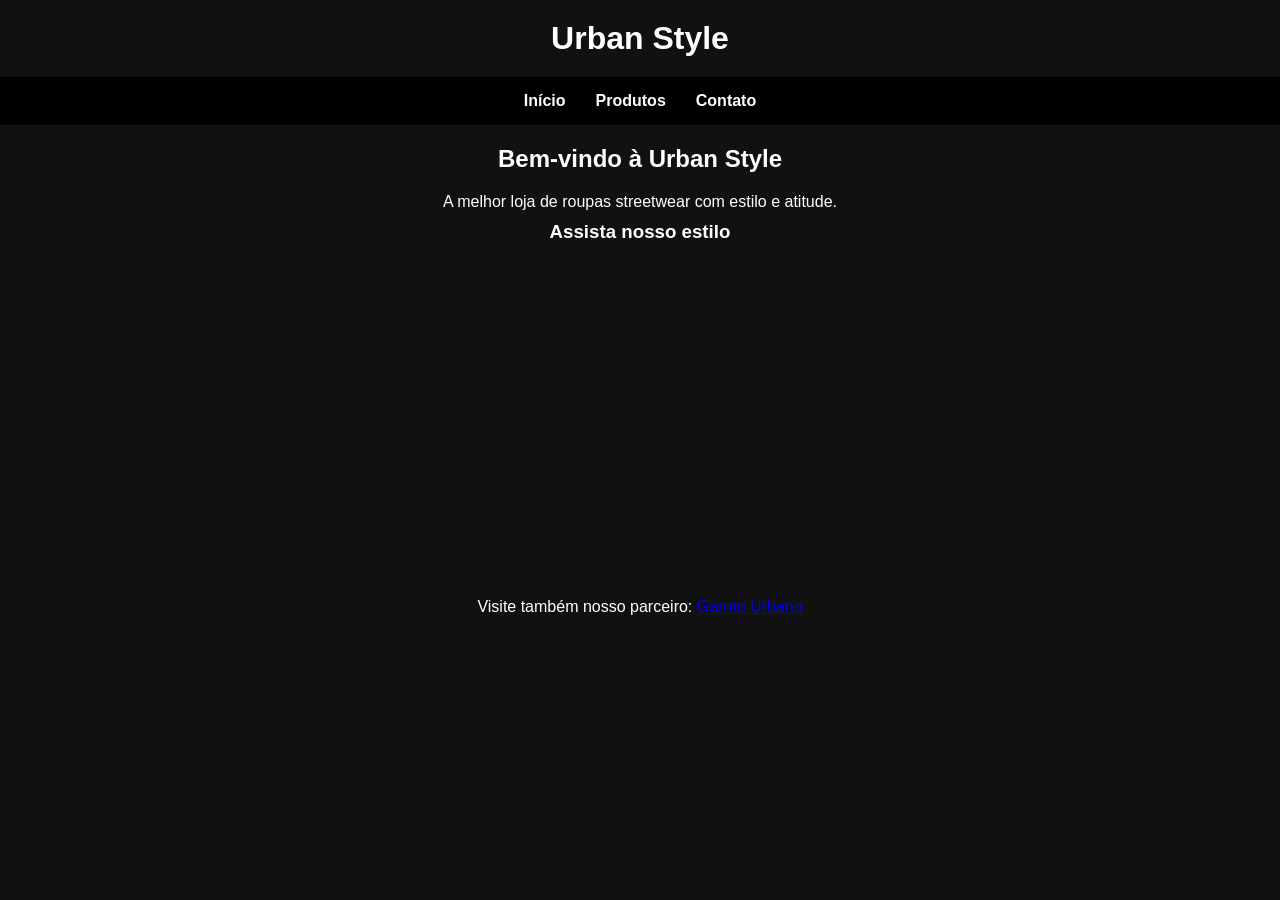
<file: index.html>
<!DOCTYPE html>
<html lang="pt-br">
<head>
    <meta charset="UTF-8">
    <title>Urban Style</title>
    <link rel="stylesheet" href="style.css">
</head>
<body>

    <h1>Urban Style</h1>

    <ul>
        <li><a href="index.html">Início</a></li>
        <li><a href="produtos.html">Produtos</a></li>
        <li><a href="contato.html">Contato</a></li>
    </ul>

    <h2>Bem-vindo à Urban Style</h2>

    <p>A melhor loja de roupas streetwear com estilo e atitude.</p>

    

    <h3>Assista nosso estilo</h3>
    <iframe width="560" height="315" src="https://www.youtube.com/embed/8W-timQTi48?si=E42D0ZJl-zNEn9i4" title="YouTube video player" frameborder="0" allow="accelerometer; autoplay; clipboard-write; encrypted-media; gyroscope; picture-in-picture; web-share" referrerpolicy="strict-origin-when-cross-origin" allowfullscreen></iframe>


    <p>Visite também nosso parceiro:
        <a href="https://www.lojagarotourbano.com.br/" target="_blank">Garoto Urbano</a>
    </p>

</body>
</html>
</file>
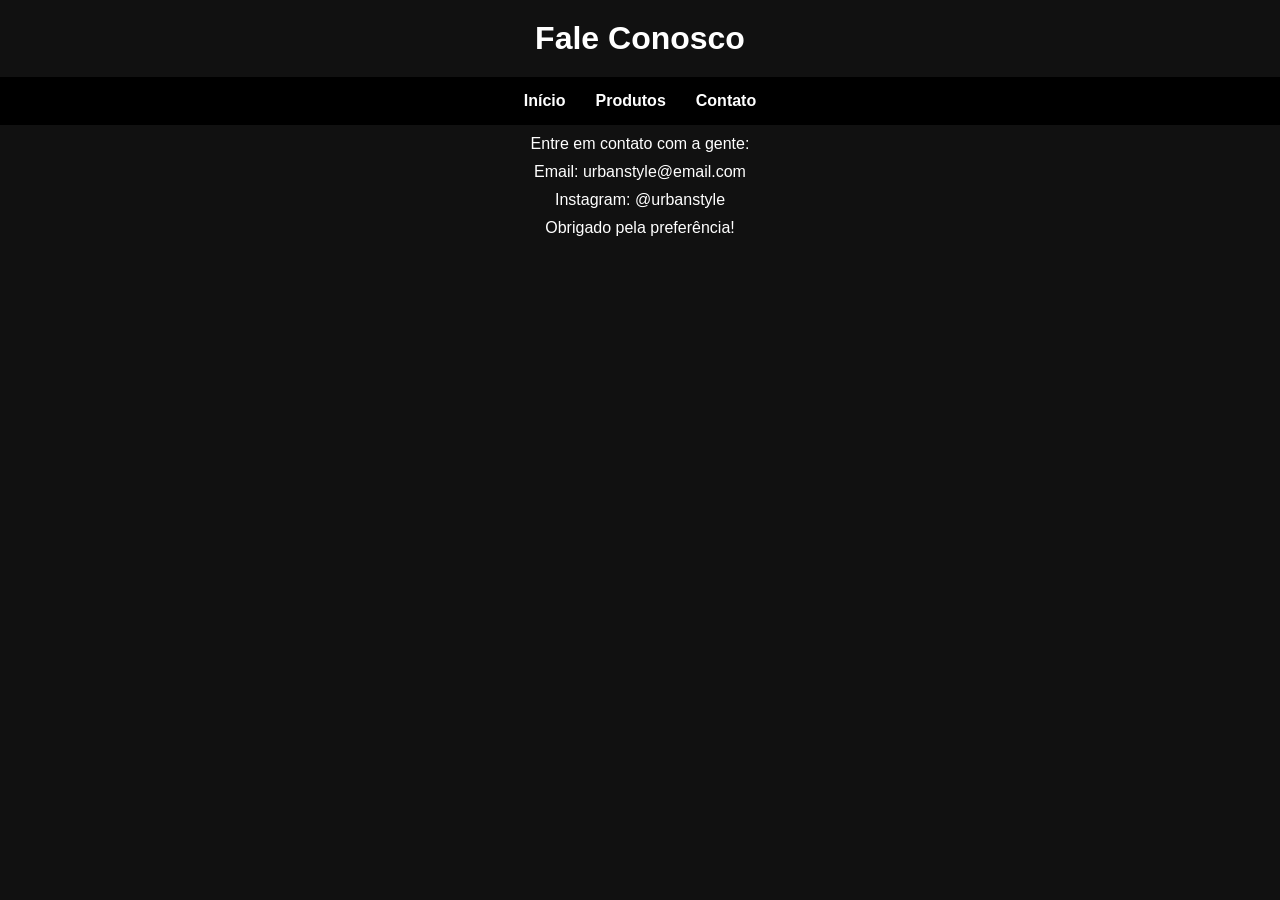
<file: contato.html>
<!DOCTYPE html>
<html lang="pt-br">
<head>
    <meta charset="UTF-8">
    <title>Contato</title>
    <link rel="stylesheet" href="style.css">
</head>
<body>

    <h1>Fale Conosco</h1>

    <ul>
        <li><a href="index.html">Início</a></li>
        <li><a href="produtos.html">Produtos</a></li>
        <li><a href="contato.html">Contato</a></li>
    </ul>

    <p>Entre em contato com a gente:</p>

    <p>Email: urbanstyle@email.com</p>
    <p>Instagram: @urbanstyle</p>

    <p>Obrigado pela preferência!</p>

</body>
</html>
</file>
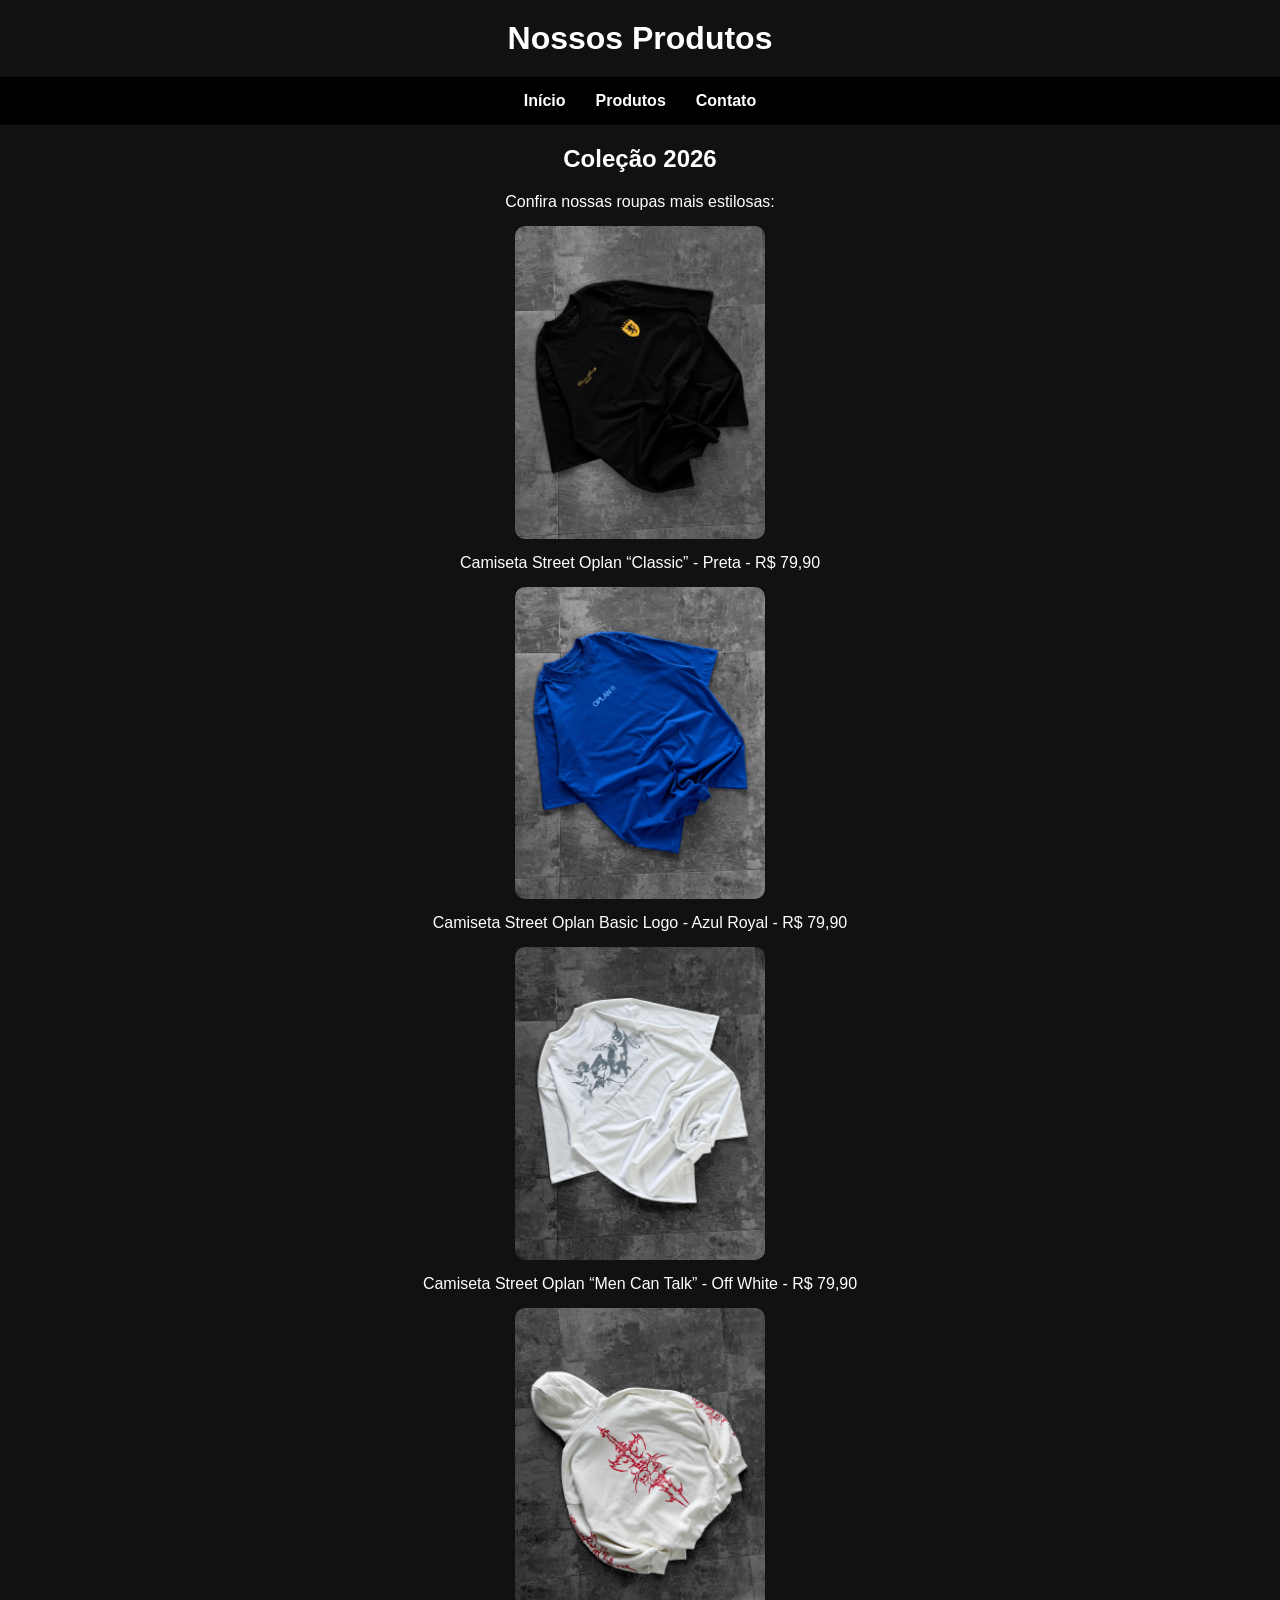
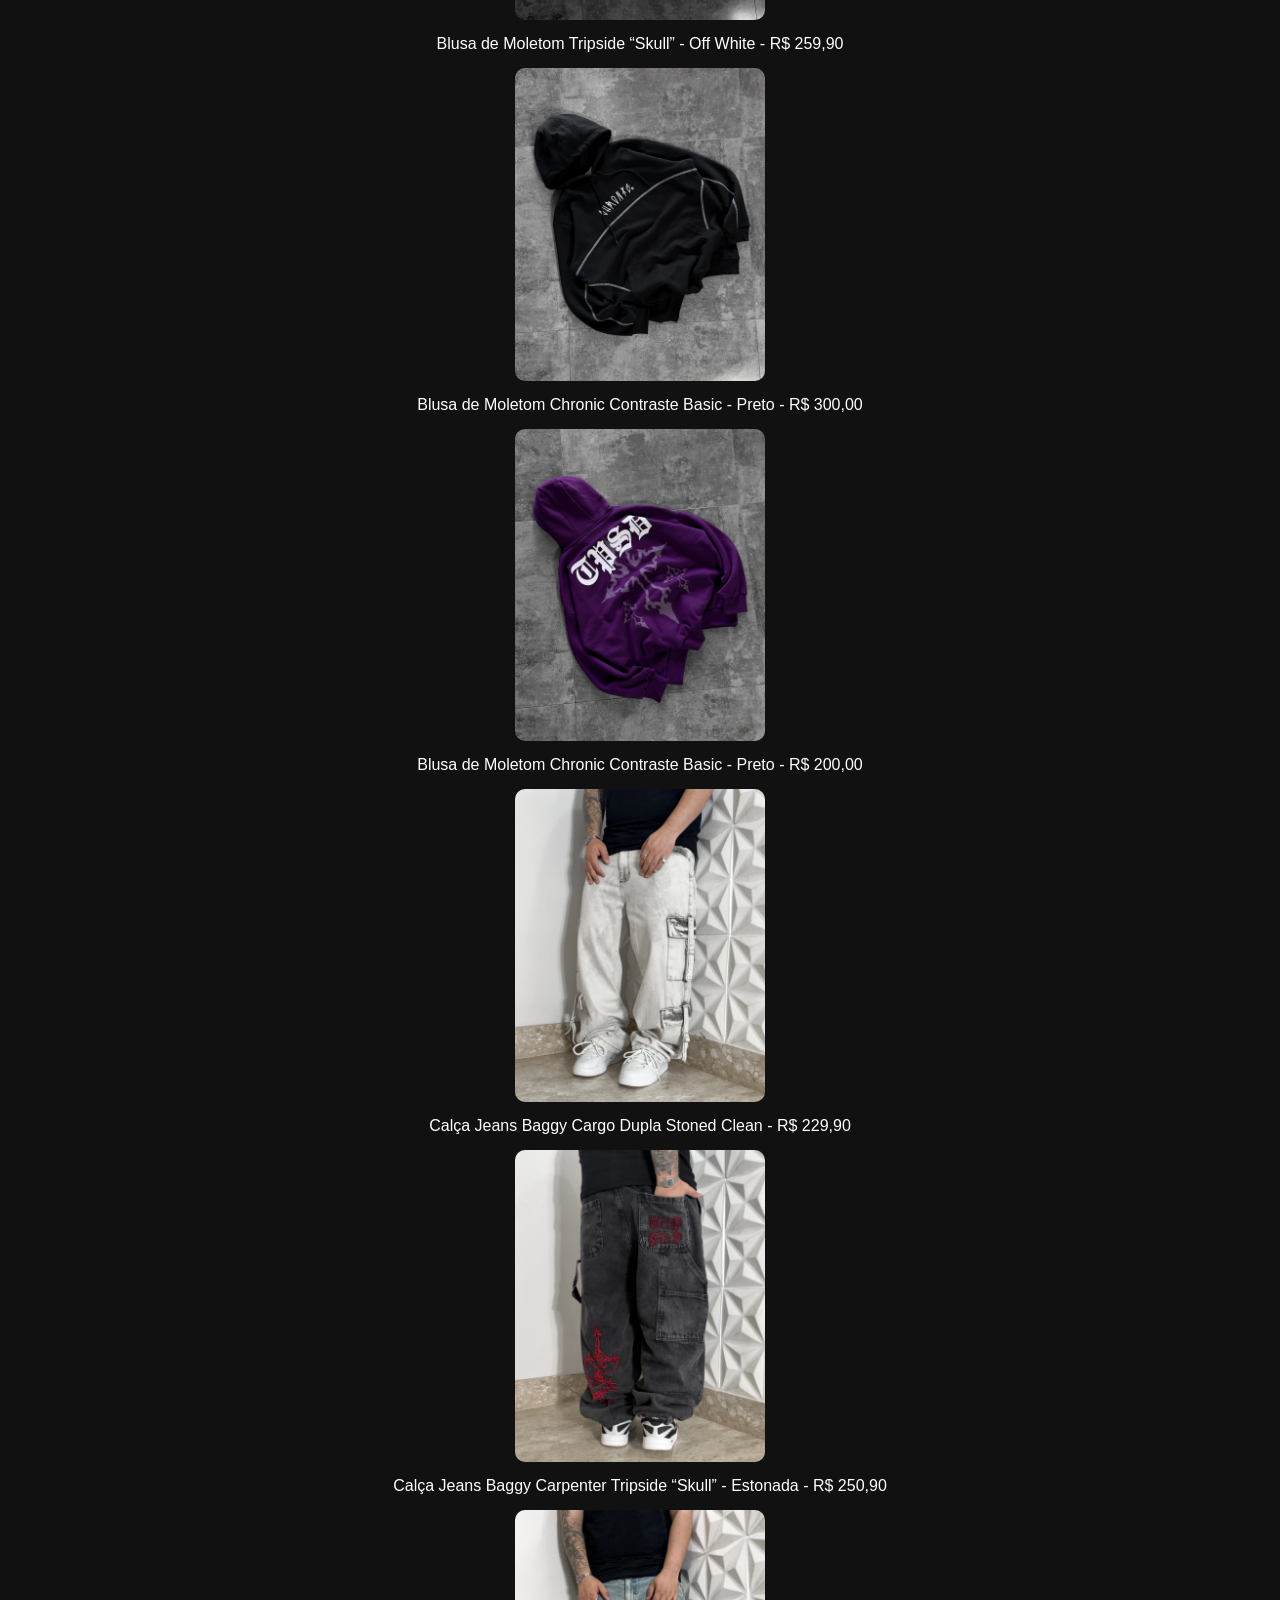
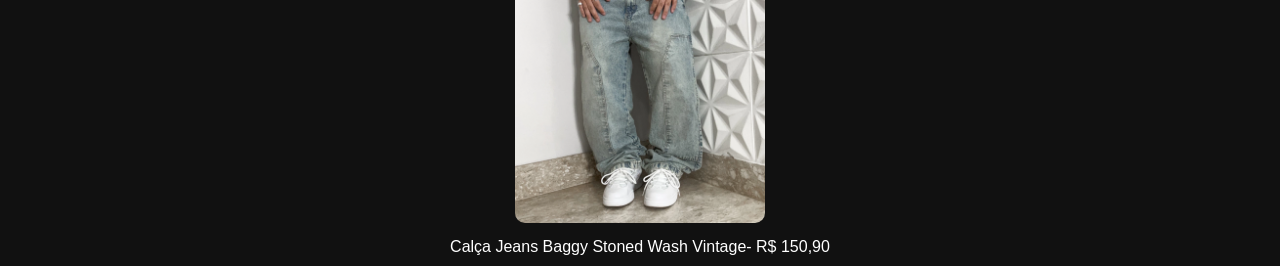
<file: produtos.html>
<!DOCTYPE html>
<html lang="pt-br">
<head>
    <meta charset="UTF-8">
    <title>Produtos</title>
    <link rel="stylesheet" href="style.css">
</head>
<body>

    <h1>Nossos Produtos</h1>

    <ul>
        <li><a href="index.html">Início</a></li>
        <li><a href="produtos.html">Produtos</a></li>
        <li><a href="contato.html">Contato</a></li>
    </ul>

    <h2>Coleção 2026</h2>

    <p>Confira nossas roupas mais estilosas:</p>

    <img src="images/camisa1.webp" width="250">
    <p>Camiseta Street Oplan “Classic” - Preta - R$ 79,90</p>

    <img src="images/camisa2.webp" width="250">
    <p>Camiseta Street Oplan Basic Logo - Azul Royal - R$ 79,90</p>

    <img src="images/camisa3.webp" width="250">
    <p>Camiseta Street Oplan “Men Can Talk” - Off White - R$ 79,90</p>


    <img src="images/moletom1.webp" width="250">
    <p>Blusa de Moletom Tripside “Skull” - Off White - R$ 259,90</p>

     <img src="images/moletom2.webp" width="250">
    <p>Blusa de Moletom Chronic Contraste Basic - Preto - R$ 300,00</p>

    <img src="images/moletom3.webp" width="250">
    <p>Blusa de Moletom Chronic Contraste Basic - Preto - R$ 200,00</p>

    <img src="images/produto1.webp" width="250">
    <p>Calça Jeans Baggy Cargo Dupla Stoned Clean  - R$ 229,90</p>
    
     <img src="images/produto2.webp" width="250">
    <p>Calça Jeans Baggy Carpenter Tripside “Skull” - Estonada - R$ 250,90</p>

     <img src="images/produto3.webp" width="250">
    <p>Calça Jeans Baggy Stoned Wash Vintage- R$ 150,90</p>
</body>
</html>
</file>
<file: style.css>
/* Reset básico */
* {
    margin: 0;
    padding: 0;
    box-sizing: border-box;
}

body {
    font-family: Arial, sans-serif;
    background-color: #111;
    text-align: center;
    color: #fff;
}

ul {
    list-style: none;
    display: flex;
    justify-content: center;
    background-color: #000;
    padding: 15px;
}

ul li {
    margin: 0 15px;
}

ul li a {
    text-decoration: none;
    color: white;
    font-weight: bold;
    transition: 0.3s;
}

ul li a:hover {
    color: #00ff88;
}

h1 {
    text-align: center;
    margin: 20px;
}

h2 {
    text-align: center;
    margin: 20px;
}

p {
    text-align: center;
    margin: 10px;
}

img {
    display: block;
    margin: 15px auto;
    border-radius: 10px;
    transition: 0.3s;
}

img:hover {
    transform: scale(1.05);
}

.produto {
    text-align: center;
    margin: 20px;
}

.botao {
    display: inline-block;
    margin-top: 10px;
    padding: 10px 20px;
    background-color: #00ff88;
    color: #000;
    text-decoration: none;
    border-radius: 5px;
    transition: 0.3s;
}

.botao:hover {
    background-color: #00cc6a;
}

iframe {
    display: block;
    margin: 20px auto;
    border-radius: 10px;
}
</file>
